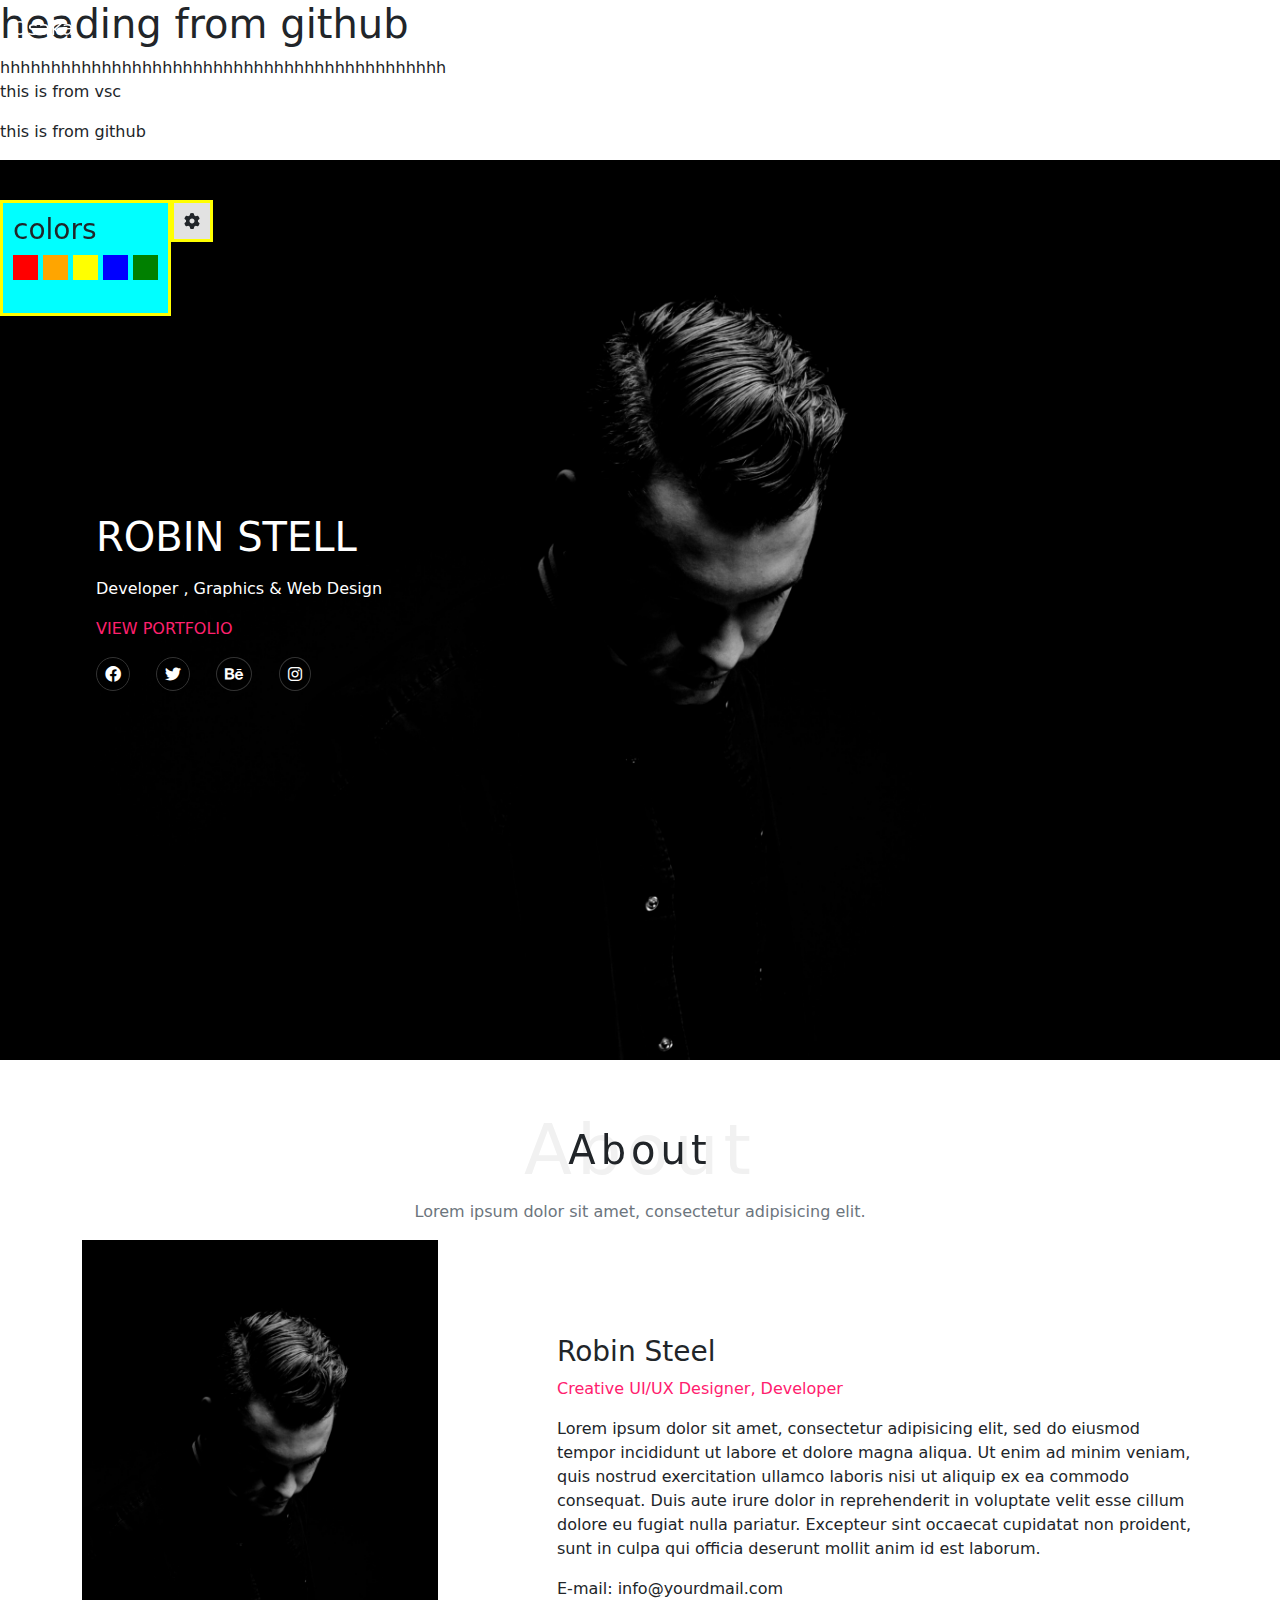
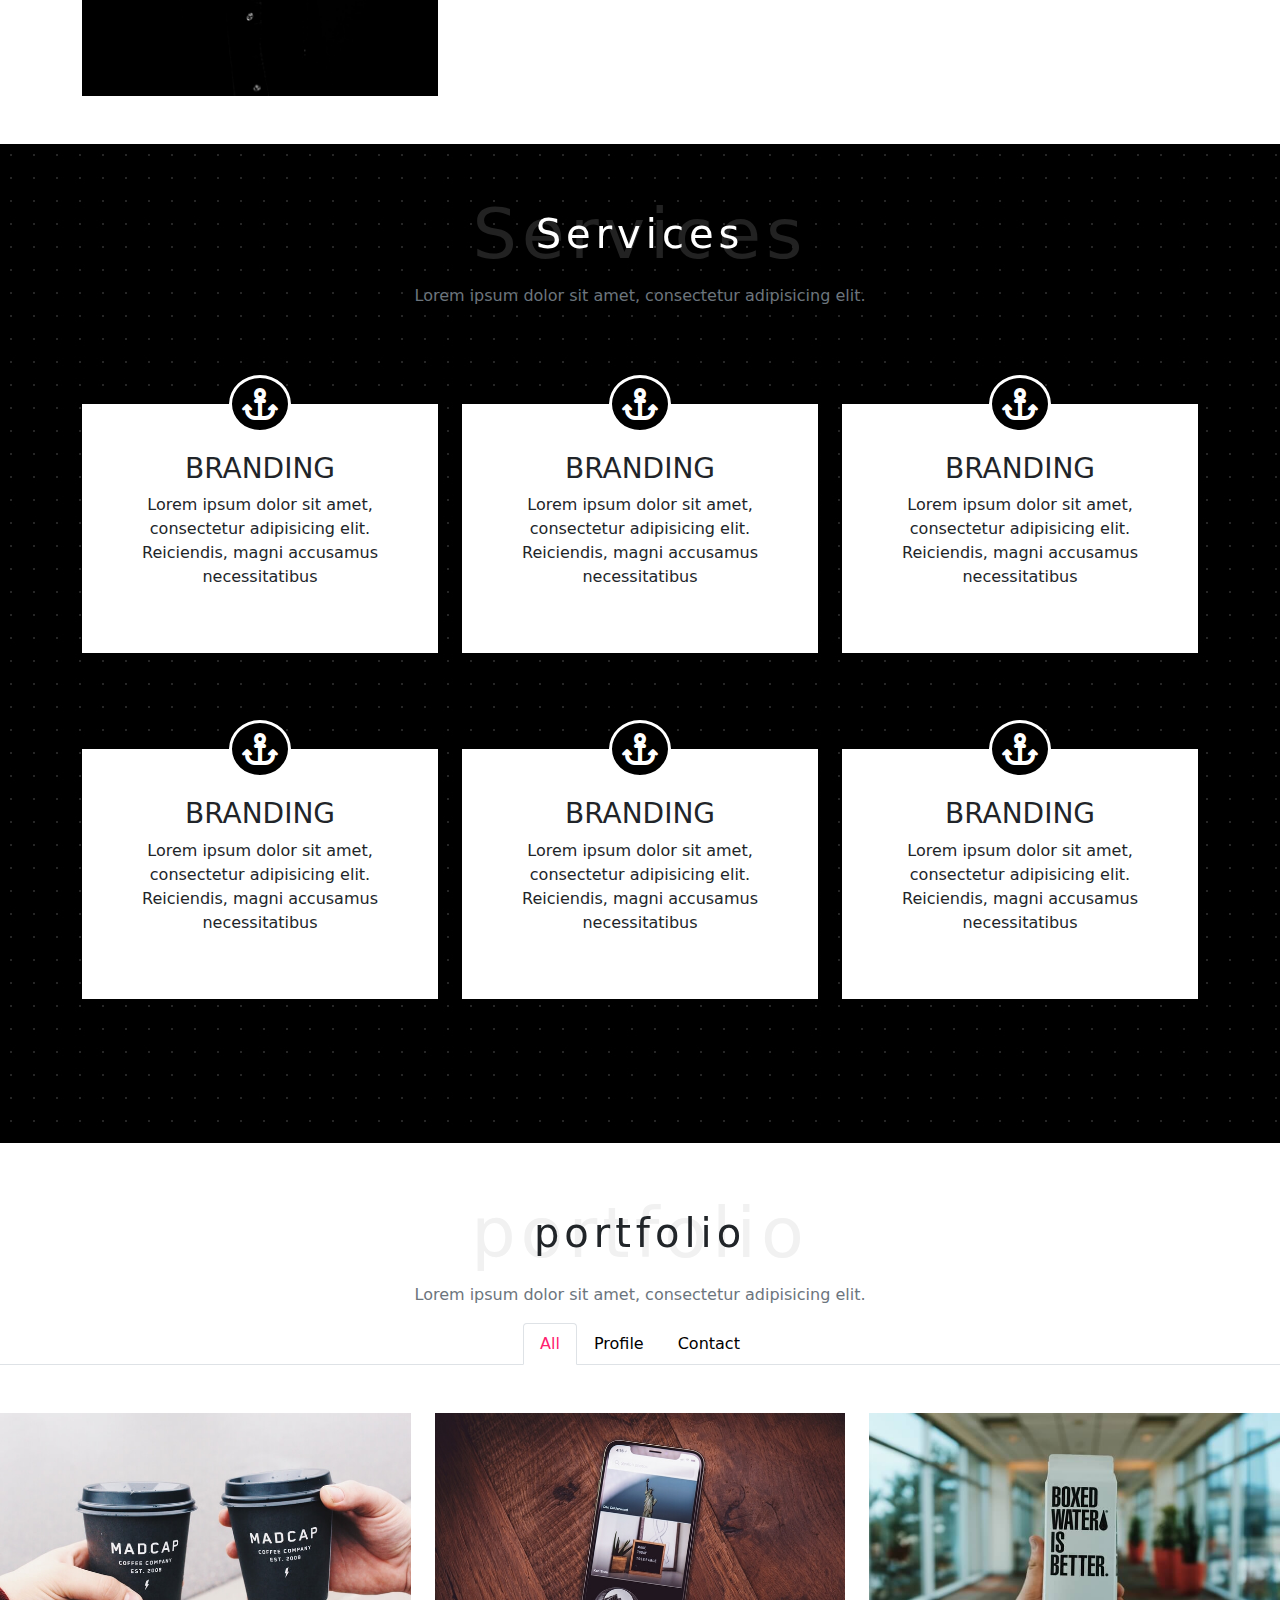
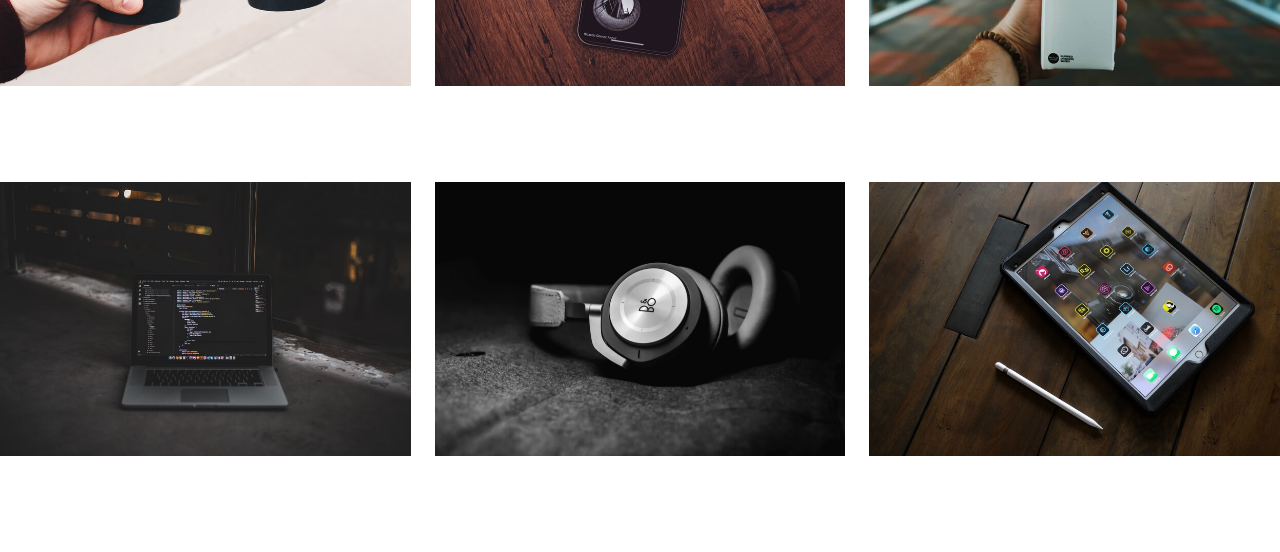
<file: index.html>
<!DOCTYPE html>
<html lang="en">
<head>
    <meta charset="UTF-8">
    <meta http-equiv="X-UA-Compatible" content="IE=edge">
    <meta name="viewport" content="width=device-width, initial-scale=1.0">
    <title>Osaka</title>

    <!-- font awesome 6 -->
    <link rel="stylesheet" href="assets/css/all.min.css">
 
    <!-- bootstrap 5 -->
    <link rel="stylesheet" href="assets/css/bootstrap.min.css">
    <!-- custom css -->
    <link rel="stylesheet" href="assets/css/style.css">
</head>
<body>

    <h1> heading from github </h1>
    hhhhhhhhhhhhhhhhhhhhhhhhhhhhhhhhhhhhhhhhhhhh

    <p>this is from vsc</p>

    <p> this is from github </p>
    <div class="color-box">
        <div class="color-options">
            <h3>colors</h3>
            <ul class="list-unstyled">
                <li></li>
                <li></li>
                <li></li>
                <li></li>
                <li></li>

            </ul>
        </div>
        <i class="fa-solid fa-gear"></i>
    </div>

    <!-- ##### start header  ##### -->
    <header class="vh-100 bg-dark d-flex align-items-center">

        <nav class="navbar navbar-expand-lg navbar-dark fixed-top">
            <div class="container-fluid">
              <a class="navbar-brand change" href="#">Osaka</a>
              <button class="navbar-toggler" type="button" data-bs-toggle="collapse" data-bs-target="#navbarSupportedContent" aria-controls="navbarSupportedContent" aria-expanded="false" aria-label="Toggle navigation">
                <span class="navbar-toggler-icon"></span>
              </button>
              <div class="collapse navbar-collapse" id="navbarSupportedContent">
                <ul class="navbar-nav ms-auto mb-2 mb-lg-0">
                  <li class="nav-item">
                    <a class="nav-link" href="#">Home</a>
                  </li>
                  <li class="nav-item">
                    <a class="nav-link" href="#about">About</a>
                  </li>
                  <li class="nav-item">
                    <a class="nav-link" href="#Service">Service</a>
                  </li>
                  <li class="nav-item">
                    <a class="nav-link" href="#">Portfolio</a>
                  </li>
                </ul>
              </div>
            </div>
        </nav>

        <div class="caption text-white ms-5 ps-5">
            <h1 class="change">ROBIN STELL</h1>
            <p class="my-3">Developer , Graphics & Web Design</p>
            <a href="#" class="text-uppercase main-color text-decoration-none">view portfolio</a>
    
            <div class="social-media  py-3 w-75 d-flex justify-content-between">
                <i class="fa-brands fa-facebook"></i>
                <i class="fa-brands fa-twitter"></i>
                <i class="fa-brands fa-behance"></i>
                <i class="fa-brands fa-instagram"></i>
            </div>
        </div>

     
    </header>

    <!-- ##### end header  ##### -->


     <!-- ##### start About  ##### -->

     <section class="about py-5" id="about">
        <div class="title text-center position-relative">
            <h2 class="change">About</h2>
            <h3 class=" translate-middle">About</h3>
        </div>
        <p class="text-center text-muted">Lorem ipsum dolor sit amet, consectetur adipisicing elit.</p>

        <div class="container">
            <div class="row align-items-center">
                <div class="col-md-4">
                    <div class="about-img">
                        <img src="assets/img/me.jpg" class="w-100" />
                    </div>
                </div>
                <div class="col-md-7 offset-md-1">

                    <div class="info">
                        <h3>Robin Steel</h3>
                        <p class="main-color">Creative UI/UX Designer, Developer</p>
                        <p>Lorem ipsum dolor sit amet, consectetur adipisicing elit, sed do eiusmod tempor incididunt ut labore et dolore magna aliqua. Ut enim ad minim veniam, quis nostrud exercitation ullamco laboris nisi ut aliquip ex ea commodo consequat. Duis aute irure dolor in reprehenderit in voluptate velit esse cillum dolore eu fugiat nulla pariatur. Excepteur sint occaecat cupidatat non proident, sunt in culpa qui officia deserunt mollit anim id est laborum.</p>
                        <span>E-mail: info@yourdmail.com</span>
                    </div>
                </div>
            </div>
        </div>
     </section>
      <!-- ##### end about  ##### -->


     <!-- ##### start Services  ##### --> 
         
     <section class="services py-5 text-center" id="Service">
        <div class="title text-center position-relative">
            <h2 class="">Services</h2>
            <h3 class="translate-middle">Services</h3>
        </div>
        <p class="text-center text-muted">Lorem ipsum dolor sit amet, consectetur adipisicing elit.</p>

        <div class="container my-5">
            <div class="row">
                <div class="col-md-4 my-5">
                    <div class="serivce bg-white p-5 position-relative">
                        <i class="fa-solid fa-anchor fa-2x position-absolute top-0 start-50 translate-middle"></i>
                        <h3>BRANDING</h3>
                        <p>Lorem ipsum dolor sit amet, consectetur adipisicing elit. Reiciendis, magni accusamus necessitatibus</p>
                    </div>
                </div>

                <div class="col-md-4 my-5">
                    <div class="serivce bg-white p-5 position-relative">
                        <i class="fa-solid fa-anchor fa-2x position-absolute top-0 start-50 translate-middle"></i>
                        <h3>BRANDING</h3>
                        <p>Lorem ipsum dolor sit amet, consectetur adipisicing elit. Reiciendis, magni accusamus necessitatibus</p>
                    </div>
                </div>

                <div class="col-md-4 my-5">
                    <div class="serivce bg-white p-5 position-relative">
                        <i class="fa-solid fa-anchor fa-2x position-absolute top-0 start-50 translate-middle"></i>
                        <h3>BRANDING</h3>
                        <p>Lorem ipsum dolor sit amet, consectetur adipisicing elit. Reiciendis, magni accusamus necessitatibus</p>
                    </div>
                </div>

                <div class="col-md-4 my-5">
                    <div class="serivce bg-white p-5 position-relative">
                        <i class="fa-solid fa-anchor fa-2x position-absolute top-0 start-50 translate-middle"></i>
                        <h3>BRANDING</h3>
                        <p>Lorem ipsum dolor sit amet, consectetur adipisicing elit. Reiciendis, magni accusamus necessitatibus</p>
                    </div>
                </div>

                <div class="col-md-4 my-5">
                    <div class="serivce bg-white p-5 position-relative">
                        <i class="fa-solid fa-anchor fa-2x position-absolute top-0 start-50 translate-middle"></i>
                        <h3>BRANDING</h3>
                        <p>Lorem ipsum dolor sit amet, consectetur adipisicing elit. Reiciendis, magni accusamus necessitatibus</p>
                    </div>
                </div>

                <div class="col-md-4 my-5">
                    <div class="serivce bg-white p-5 position-relative">
                        <i class="fa-solid fa-anchor fa-2x position-absolute top-0 start-50 translate-middle"></i>
                        <h3>BRANDING</h3>
                        <p>Lorem ipsum dolor sit amet, consectetur adipisicing elit. Reiciendis, magni accusamus necessitatibus</p>
                    </div>
                </div>
            </div>
        </div>
     </section>
    <!-- ##### end Services  ##### -->


    <section class="portfolio py-5">
        <div class="title text-center position-relative">
            <h2 class="">portfolio</h2>
            <h3 class=" translate-middle">portfolio</h3>
        </div>
        <p class="text-center text-muted">Lorem ipsum dolor sit amet, consectetur adipisicing elit.</p>


        <ul class="nav nav-tabs d-flex justify-content-center" id="myTab" role="tablist">
            <li class="nav-item" role="presentation">
              <button class="nav-link active" id="home-tab" data-bs-toggle="tab" data-bs-target="#home" type="button" role="tab" aria-controls="home" aria-selected="true">All</button>
            </li>
            <li class="nav-item" role="presentation">
              <button class="nav-link" id="profile-tab" data-bs-toggle="tab" data-bs-target="#profile" type="button" role="tab" aria-controls="profile" aria-selected="false">Profile</button>
            </li>
            <li class="nav-item" role="presentation">
              <button class="nav-link" id="contact-tab" data-bs-toggle="tab" data-bs-target="#contact" type="button" role="tab" aria-controls="contact" aria-selected="false">Contact</button>
            </li>
          </ul>

          <div class="tab-content" id="myTabContent">
            <div class="tab-pane fade show active" id="home" role="tabpanel" aria-labelledby="home-tab">
               <div class="contianer-fluid">
                   <div class="row">
                       <div class="col-md-4 my-5">
                           <div class="portfolio-img">
                               <img src="assets/img/1.jpg"  class="w-100"/>
                           </div>
                       </div>

                       <div class="col-md-4 my-5">
                        <div class="portfolio-img">
                            <img src="assets/img/2.jpg"  class="w-100"/>
                        </div>
                    </div>

                    <div class="col-md-4 my-5">
                        <div class="portfolio-img">
                            <img src="assets/img/3.jpg"  class="w-100"/>
                        </div>
                    </div>

                    <div class="col-md-4 my-5">
                        <div class="portfolio-img">
                            <img src="assets/img/4.jpg"  class="w-100"/>
                        </div>
                    </div>

                    <div class="col-md-4 my-5">
                        <div class="portfolio-img">
                            <img src="assets/img/5.jpg"  class="w-100"/>
                        </div>
                    </div>

                    <div class="col-md-4 my-5">
                        <div class="portfolio-img">
                            <img src="assets/img/6.jpg"  class="w-100"/>
                        </div>
                    </div>
                   </div>
               </div>
            </div>
            <div class="tab-pane fade" id="profile" role="tabpanel" aria-labelledby="profile-tab">

                <div class="contianer-fluid">
                    <div class="row">
                        <div class="col-md-4 my-5">
                            <div class="portfolio-img">
                                <img src="assets/img/1.jpg"  class="w-100"/>
                            </div>
                        </div>
 
                        <div class="col-md-4 my-5">
                         <div class="portfolio-img">
                             <img src="assets/img/2.jpg"  class="w-100"/>
                         </div>
                     </div>
 
                   
                    </div>
                </div>

            </div>
            <div class="tab-pane fade" id="contact" role="tabpanel" aria-labelledby="contact-tab">...</div>
          </div>
    </section>

    <script src="js/jquery-3.6.0.min.js"></script>
    <!-- bootstrap js 5 -->
    <script src="assets/js/bootstrap.bundle.min.js"></script>

    <script src="js/index.js"></script>
</body>
</html>
</file>
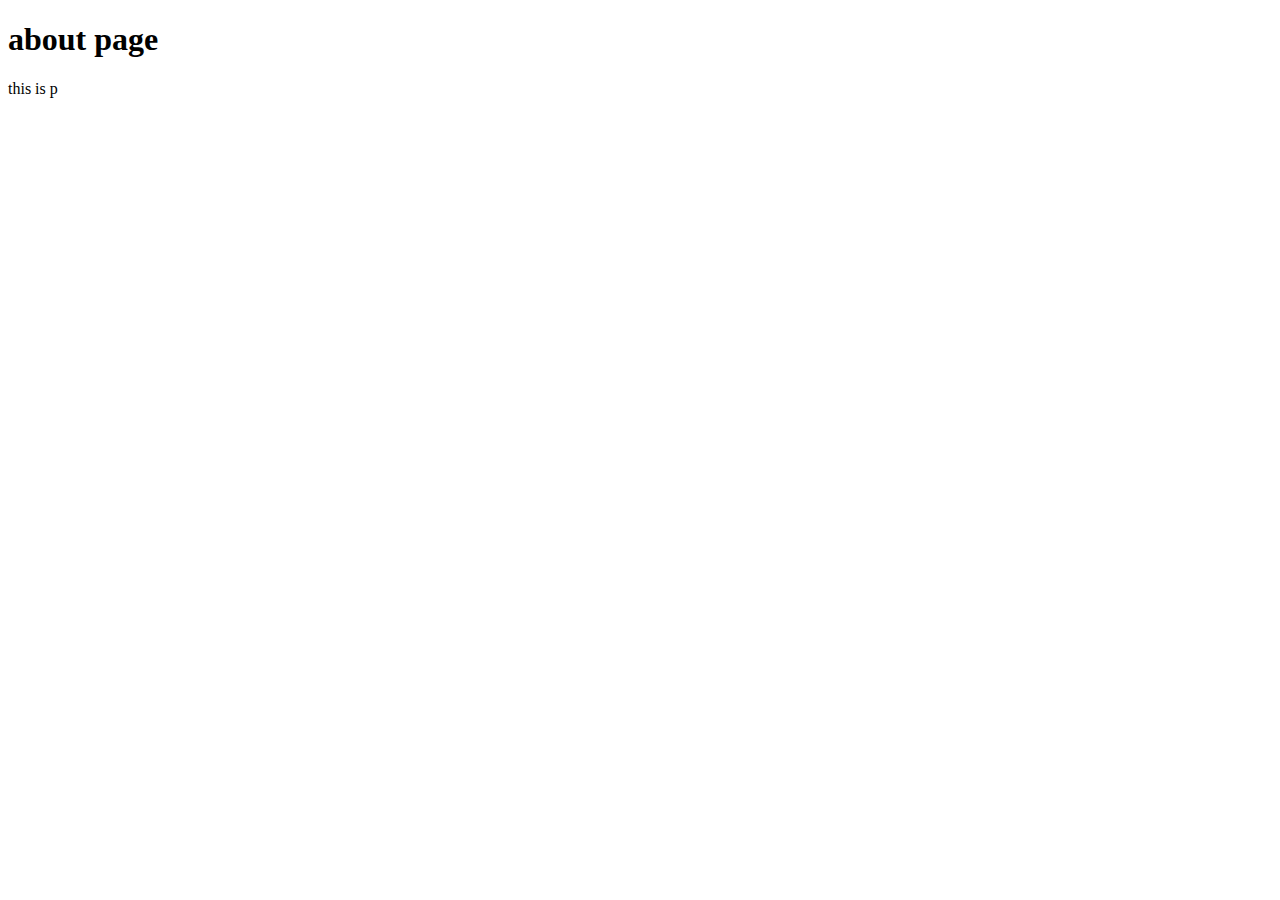
<file: about.html>
<!DOCTYPE html>
<html lang="en">
<head>
    <meta charset="UTF-8">
    <meta http-equiv="X-UA-Compatible" content="IE=edge">
    <meta name="viewport" content="width=device-width, initial-scale=1.0">
    <title>Document</title>
</head>
<body>
    
    <h1>about page</h1>
    <p>this is p</p>
</body>
</html>
</file>
<file: assets/css/style.css>
:root{
    --mainColor:#ff206e;
}
.main-color{
    color:var(--mainColor);
}

.color-box{
    position: fixed;
    top:200px;
    left:0;
    display: flex;
}

.color-box .color-options{
    background-color: aqua;
    padding:10px;
    border:3px solid yellow;
}

.color-box i {
    border:3px solid yellow;

    background-color:#e2e2e2;
    padding:10px;
    height:fit-content
}

.color-options li {
    width:25px;
    height:25px;
    background-color: orange;
    display: inline-block;
}
header{
    background-image: url('../img/bg.jpg');
    background-size: cover;
    background-position: center center;
}
.social-media i {
    border:1px solid #333;
    padding:8px;
    border-radius: 50%;
    transition: all 1s;
}

.social-media i:hover {

    color:var(--mainColor);
    border:1px solid #f1f1f1;
}

.title h2{
 
    font-size:70px;
    color:#f1f1f1;
    letter-spacing: 5px;
}

.title h3{
    position: absolute;
    font-size:40px;
    top:50%;
    left:50%;
    letter-spacing: 5px;
}

.services{
    background-image: url('../img/dark_dot.jpg');
}

.services .title h2{
    color:#222;
}

.services .title h3{
    color:#fff;
}

.services i {
    background-color:#000;
    color:#fff;
    padding:10px;
    border-radius:50%;
    border: solid #fff;
    transition: all 1s;
}

.services i:hover{
    color:var(--mainColor);
}

.nav-tabs .nav-item.show .nav-link, .nav-tabs .nav-link.active{
    color: var(--mainColor);
}

.nav-tabs .nav-link{
    color:#000;
}
</file>
